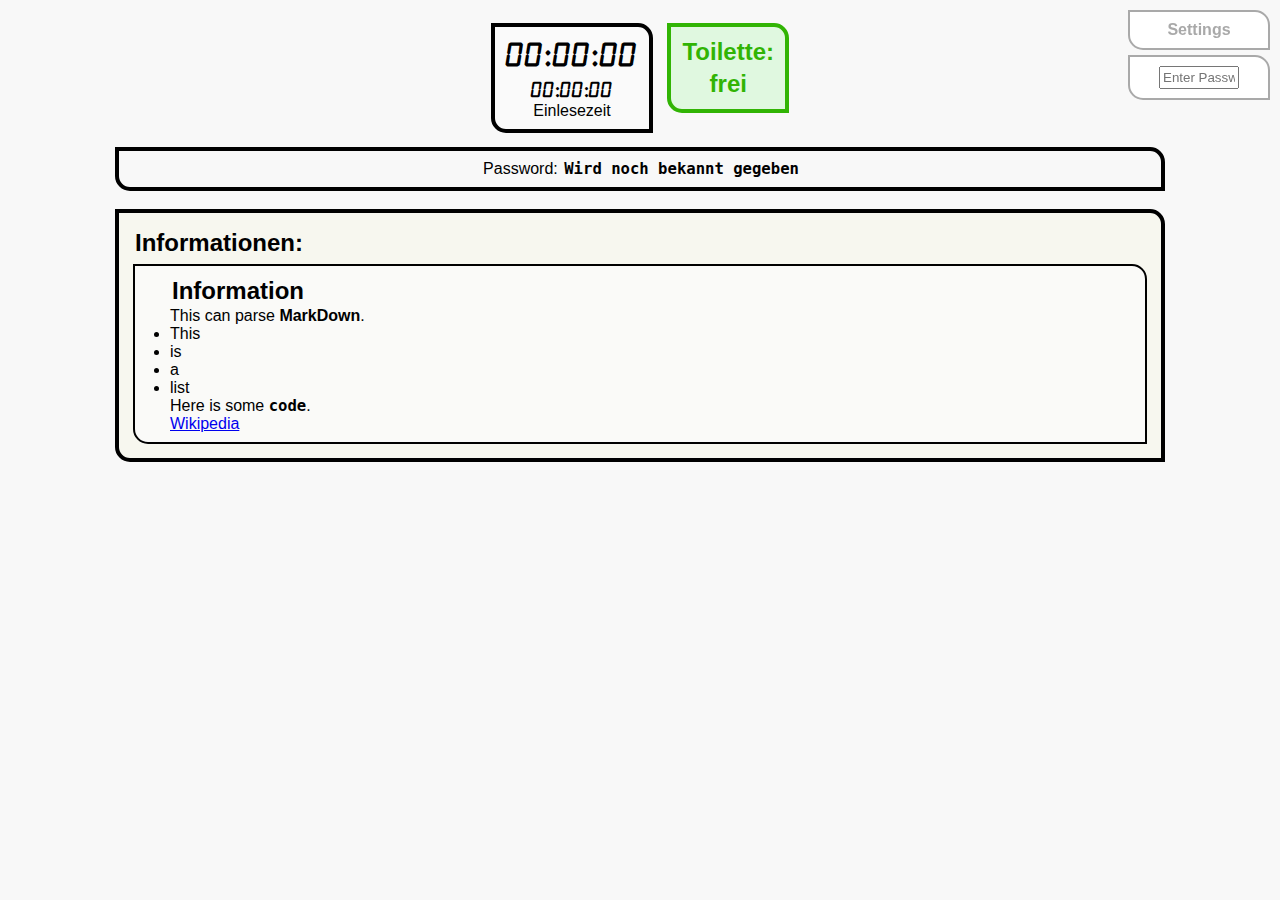
<file: index.html>
<!DOCTYPE html>
<html>

<head>
    <script src="https://ajax.googleapis.com/ajax/libs/jquery/3.1.1/jquery.min.js"></script>

    <link rel="stylesheet" type="text/css" href="lib/style.css">
    <title>ExamTimer</title>
    <meta charset="UTF-8">
</head>

<body>
<div class="overlay wholePage" onclick="toggleSettingsOverlay()" style="display: none;"></div>
<div class="wholePage" style="display: none">
    <div id="settings">
        <div id="settingsTable">
            <table>
                <tr>
                    <th>Show?</th>
                    <th>Element</th>
                    <th>Value</th>
                    <td>
                        <div id="jumpFix"></div>
                    </td>
                </tr>
                <tr>
                    <td>

                    </td>
                    <td>Main Timer</td>
                    <td id="formMain">
                        <input class="timeInput" type="number" id="mainHrs" value="0" min="0" onchange="mainTimerChange()">h
                        <input class="timeInput" type="number" id="mainMin" value="0" min="0" max="60" onchange="mainTimerChange()">m
                        <input class="timeInput" type="number" id="mainSec" value="0" min="0" max="60" onchange="mainTimerChange()">s
                    </td>
                    <td rowspan="2">
                        <div class="buttonsmall startButton" onclick="magicFix(false,startTimer,true);startClick()">
                            Start
                        </div>
                    </td>


                </tr>
                <tr>
                    <td>
                        <input type="checkbox" id="readEnabled" checked="checked" onclick="toggleReadTimer()">
                    </td>
                    <td>Read-Timer</td>
                    <td id="formRead">
                        <input class="timeInput" type="number" id="readHrs" value="0" min="0" onchange="readTimerChange()">h
                        <input class="timeInput" type="number" id="readMin" value="0" min="0" max="60" onchange="readTimerChange()">m
                        <input class="timeInput" type="number" id="readSec" value="0" min="0" max="60" onchange="readTimerChange()">s
                    </td>
                    <td>
                        <div style="visibility:hidden; height:1px" class="buttonsmall">
                            Start
                        </div>
                    </td>
                </tr>
                <tr>
                    <td>
                        <input type="checkbox" id="passwordEnabled" checked="checked" onclick="togglePassword()">
                    </td>
                    <td>Password</td>
                    <td id="formPassword">
                        <input id="password" value="" placeholder="Enter password here" size="40" onkeyup="updatePassword(this)">
                    </td>

                </tr>
            </table>
        </div>

        <br>

        <div id="timerSize">
            <h4>Timer Font-Size</h4>
            <button onclick="incSize('#timerMain',7);incSize('#timerRead');incSize('#readLabel', 1);adjustToiletSign()">+</button>
            <button onclick="decSize('#timerMain',7);decSize('#timerRead');decSize('#readLabel', 1);adjustToiletSign()">-</button>
        </div>

        <div id="toiletSize">
            <h4>Toilet Font-Size</h4>
            <button onclick="incSize('#toiletCaption');incSize('#toiletLabel');adjustToiletSign()">+</button>
            <button onclick="decSize('#toiletCaption');decSize('#toiletLabel');adjustToiletSign()">-</button>
        </div>

        <div id="infoSize">
            <h4>Info Font-Size</h4>
            <button onclick="incInfo()">+</button>
            <button onclick="decInfo()">-</button>
        </div>
        <div id="passwordSize">
            <h4>Password Font-Size</h4>
            <button onclick="incSize('.passwordBox')">+</button>
            <button onclick="decSize('.passwordBox')">-</button>
            </div>
        <br>
        <div><h4>Infotext</h4>
            <textarea id="infoContent" oninput="this.editor.update()" cols="60" rows="10">
            
## Information

This can parse **MarkDown**.

* This
* is
* a
* list

Here is some `code`.

[Wikipedia](https://en.wikipedia.org/wiki/Markdown)
        </textarea>
        </div>
        <br>
        <button onclick="generateStaticLink()">Generate Link from Configuration</button>
    </div>
</div>

<br>

<main class="centerWrapper">
    <div id="timers">
        <h1 id="timerMain">00:00:00</h1>
        <h1 id="timerRead">00:00:00</h1>
        <span id="readLabel">Einlesezeit</span>
    </div>
    <div id="toilet" class="toiletFree" onclick="toggleToilet()">
        <h2 id="toiletCaption">Toilette:</h2>
        <h2 id="toiletLabel">frei</h2>

    </div>
</main>

<div class="passwordBox">
<span class="passwordLabel">Password:</span>
<code id="passwordValue">Wird noch bekannt gegeben</code>
</div>

<div id="infos">
    <h2 id="infoCaption">Informationen:</h2>
    <div id="infoFormatted">
    </div>
</div>


<aside>
    <div class="buttons" id="toggleSettings" onclick="toggleSettingsOverlay()">
        Settings
    </div>
    <div class="buttons startButton" id="startButton" onclick="magicFix(false,startTimer,true);startClick()">
        Start
    </div>
    <div class="buttons" id="stopButton" onclick="magicFix(true,resetTimer,false);stopClick()">
        Stop / Reset
    </div>
    <div class="buttons" id="addTimeToggle" onclick="toggleAddTime(this)" style="display: none">
        Add Time
    </div>
    <div class="buttons" id="updatePasswordBox">
        <input type="text" id="updatePassword" placeholder="Enter Password" onkeyup="updatePassword(this)">
</aside>

<div id="addTimePane" style="display: none">
    <input type="number" id="addedHrs" value="0">
    <input type="number" id="addedMin" value="0" min="0" max="60">
    <input type="number" id="addedSec" value="0" min="0" max="60">
    <div id="addTime" class="buttonsmall" onclick="addTime()">Add Time</div>
</div>



<script>
    var exports = {};
</script>
<script src="lib/sleep.js"></script>
<script src="lib/markdown.js"></script>
<script src="lib/exam.js"></script>
</body>

</html>
</file>
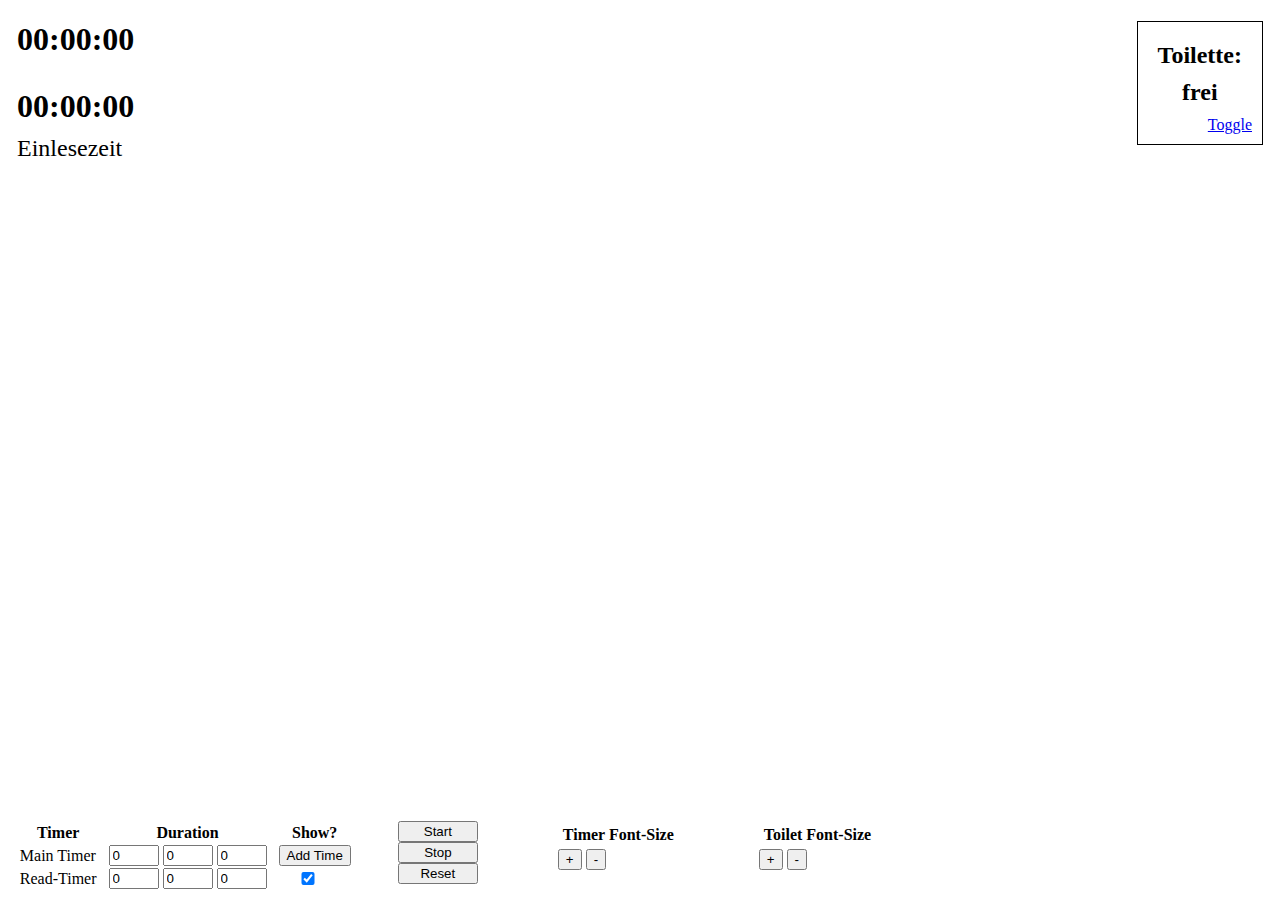
<file: examTimer.html>
<html>
<head>
    <script src="https://ajax.googleapis.com/ajax/libs/jquery/3.1.1/jquery.min.js"></script>
    <style type="text/css">
        body {
            padding: 1vw 1vh;
        }

        td input {
            width: 50px;
        }

        td {
            padding: 0px 5px;
        }

        #timers {
            float: left;
        }

        #toilet {
            float: right;
            border: 1px solid black;
            padding: 10px;
        }

        #settings {
            position: absolute;
            bottom: 1vh;
            left: 1vw;
        }

        #timerControls {
            float: left;
            margin: 0 40px;
        }

        #timerControls button {
            width: 80px;
        }

        table {
            float: left;
        }

        #timerSize {
            float: left;
            margin: 0 40px;
        }

        #toiletSize {
            float: left;
            margin: 0 40px;
        }

        #toiletLabel {
            text-align: center;
        }

        #toiletToggle {
            text-align: right;
            display: block;
        }

        h1 {
            margin: 0 0 30px 0;
        }

        #timerRead {
            margin: 0 0 10px 0;
        }

        #readLabel {
            font-size: 1.5em;
        }

        h2 {
            margin: 10px;
        }

        h4 {
            margin: 5px;
        }

        #addTimePane {
            padding: 5px;
            border: 1px solid black;
            display: inline-block;
            position: absolute;
            background-color: white;
        }

        #addTimePane input {
            width: 50px;
        }



    </style>
</head>
<body>

<div id="timers">
    <h1 id="timerMain">00:00:00</h1>
    <h1 id="timerRead">00:00:00</h1>
    <span id="readLabel">Einlesezeit</span>
</div>

<div id="toilet">
    <h2>Toilette:</h2>
    <h2 id="toiletLabel">frei</h2>
    <a href="." onclick="return toggleToilet()" id="toiletToggle">Toggle</a>
</div>


<div id="settings">
    <table>
        <tr>
            <th>Timer</th>
            <th>Duration</th>
            <th>Show?</th>
        </tr>
        <tr>
            <td>Main Timer</td>
            <td>
                <input type="number" id="mainHrs" value="0" min="0">
                <input type="number" id="mainMin" value="0" min="0" max="60">
                <input type="number" id="mainSec" value="0" min="0" max="60">
            </td>
            <td>
                <button onclick="showAddTimePane(this)">Add Time</button>
            </td>
        </tr>
        <tr>
            <td>Read-Timer</td>
            <td>
                <input type="number" id="readHrs" value="0" min="0">
                <input type="number" id="readMin" value="0" min="0" max="60">
                <input type="number" id="readSec" value="0" min="0" max="60">
            </td>
            <td>
                <input type="checkbox" id="readEnabled" checked="checked" onclick="toggleReadTimer()">
            </td>
        </tr>
    </table>

    <div id="timerControls">
        <button onclick="startTimer()">Start</button>
        <br>
        <button onclick="timer.stop()">Stop</button>
        <br>
        <button onclick="resetTimer()">Reset</button>
    </div>

    <div id="timerSize">
        <h4>Timer Font-Size</h4>
        <button onclick="incSize('h1')">+</button>
        <button onclick="decSize('h1')">-</button>
    </div>

    <div id="toiletSize">
        <h4>Toilet Font-Size</h4>
        <button onclick="incSize('h2')">+</button>
        <button onclick="decSize('h2')">-</button>
    </div>
</div>


<div id="addTimePane" style="display: none">
    <input type="number" id="addedHrs" value="0" min="0">
    <input type="number" id="addedMin" value="0" min="0" max="60">
    <input type="number" id="addedSec" value="0" min="0" max="60"><br>
    <button onclick="addTime()">Add Time</button>
    <button onclick="$('#addTimePane').hide()">Close</button>
</div>


<script>
    var startMillis;

    var maxDurMain,
        maxDurRead;

    var timer = new interval(50, stepDown);

    function stepDown() {
        var diff = Date.now() - startMillis;

        $('#timerMain').html(diffToTime(maxDurMain - diff));
        $('#timerRead').html(diffToTime(maxDurRead - diff));
    }


    function resetTimer() {
        maxDurMain = (
            (parseInt($("#mainHrs").val()) * 3600) +
            (parseInt($("#mainMin").val()) * 60  ) +
            (parseInt($("#mainSec").val())       )   ) * 1000;

        maxDurRead = (
            (parseInt($("#readHrs").val()) * 3600) +
            (parseInt($("#readMin").val()) * 60  ) +
            (parseInt($("#readSec").val())       )   ) * 1000;

        $('#timerMain').html(diffToTime(maxDurMain));
        $('#timerRead').html(diffToTime(maxDurRead));
    }

    function startTimer() {
        startMillis = Date.now();

        maxDurMain = (
            (parseInt($("#mainHrs").val()) * 3600) +
            (parseInt($("#mainMin").val()) * 60  ) +
            (parseInt($("#mainSec").val())       )   ) * 1000;

        maxDurRead = (
            (parseInt($("#readHrs").val()) * 3600) +
            (parseInt($("#readMin").val()) * 60  ) +
            (parseInt($("#readSec").val())       )   ) * 1000;


        timer.run();
    }
    
    function showAddTimePane(elem) {
        var pane = $("#addTimePane");

        pane.offset($(elem).offset());
        pane.show();
    }

    function addTime() {
        addedTime = (
            (parseInt($("#addedHrs").val()) * 3600) +
            (parseInt($("#addedMin").val()) * 60  ) +
            (parseInt($("#addedSec").val())       )   ) * 1000;

        startMillis += addedTime;

        $('#addTimePane').hide();
    }

    function diffToTime(diff) {
        if (diff < 0) {
            return "00:00:00"
        }

        var hrs = Math.floor(diff / 3600000);
        var min = Math.floor((diff % 3600000) / 60000);
        var sec = Math.floor((diff % 60000) / 1000);

        return (hrs < 10 ? "0" + hrs : hrs) + ":" + (min < 10 ? "0" + min : min) + ":" + (sec < 10 ? "0" + sec : sec);
    }


    function toggleReadTimer() {
        if (!$('#readEnabled')[0].checked) {
            $('#timerRead').hide();
            $('#readLabel').hide();
        } else {
            $('#timerRead').show();
            $('#readLabel').show();
        }

    }


    // https://gist.github.com/manast/1185904
    function interval(duration, fn) {
        this.baseline = undefined;

        this.run = function () {
            if (this.baseline === undefined) {
                this.baseline = new Date().getTime();
            }
            fn();
            var end = new Date().getTime();
            this.baseline += duration;

            var nextTick = duration - (end - this.baseline);
            if (nextTick < 0) {
                nextTick = 0
            }
            (function (i) {
                i.timer = setTimeout(function () {
                    i.run(end)
                }, nextTick)
            }(this))
        };

        this.stop = function () {
            clearTimeout(this.timer)
        }
    }


    function toggleToilet() {
        if ($('#toiletLabel').html() == "frei") {
            $('#toiletLabel').html("besetzt")
        } else {
            $('#toiletLabel').html("frei")
        }

        return false;
    }

    function incSize(elem) {
        var fontSize = parseInt($(elem).css("font-size"));
        fontSize = (fontSize + 5) + "px";
        $(elem).css({'font-size': fontSize});
    }

    function decSize(elem) {
        var fontSize = parseInt($(elem).css("font-size"));
        fontSize = (fontSize - 5) + "px";
        $(elem).css({'font-size': fontSize});
    }
</script>
</body>
</html>
</file>
<file: lib/style.css>
@font-face {
    font-family: alarmClock;
    src: url('alarmclock.ttf');
}

* {
    padding: 0;
    margin: 0;
    font-family: sans-serif;
}

body {
    /*weg, falls keine Hintergrundfarben gewünscht*/
    background-color: #F8F8F8;
}

div {
    border: 2px solid black;
    margin: 5px;
    padding: 1vh;
    border-top-right-radius: 15px;
    border-bottom-left-radius: 15px;
}

#settings div {
    display: inline-block;
}

body > div,
#timers,
#toilet {
    border: 4px solid;
}

h1,
h2,
span,
input,
button {
    padding: 2px;
}

input {
width: 60%;
}

.timeInput {
    min-width: 40px;
    max-width: 150px;
    width: 20%;

    text-align: right;
}

#settings div {
    display: inline-block;
    background-color: white;
}

body {
    text-align: center;
}

#timers {
    position:relative;
    display: inline-block;
    vertical-align: top;
    /*weg, falls keine Hintergrundfarben gewünscht*/
    background-color: #FAFAFA;
}

#timerMain,
#timerRead {
    font-family: alarmClock;
}

#timerRead {
    font-size: 20px;
    margin-bottom: 0;
    padding-bottom: 0;
}

#readLabel {
    margin-top: 0;
    padding-top: 0;
}

#settings {
    display: inline-block;
    vertical-align: middle;
    z-index: 2;
    margin: 200px 0 0 0;
    background: rgba(255, 255, 255, 0.7);
}

#settingsTable {
    background-color: rgba(100%, 100%, 100%, 1);
    display: inline-block;
}

#jumpFix {
    width: 45px;
    border: none;
}

aside {
    position: fixed;
    top: 5px;
    right: 5px;
    z-index: 6;
}

code {
    font-family: monospace;
    font-size: 1.2em;
    font-weight: bold;
}

.buttons {
    border-color: darkgrey;
    color: darkgrey;
    background-color: white;
    font-weight: bold;
    width: 120px;
}

.buttons:hover,
.buttonactive {
    color: white;
    background-color: darkgrey;
    border-color: darkgrey;
    font-weight: bold;
    width: 120px;
}

.buttonsmall {
    padding: 5px;
    margin: 0;
    border-color: grey;
    color: grey;
    border-top-right-radius: 5px;
    border-bottom-left-radius: 5px;

}

.buttonsmall:hover {
    color: black;
    border-color: black;
}

#settings #settingsTable #addTime,
aside #startButton,
aside #stopButton {
    display: none;
}

#infos {
    width: 80%;
    margin: 1vh auto;
    text-align: left;
    display: inline-block;
    /*weg, falls keine Hintergrundfarben gewünscht*/
    background-color: #f7f7ef;
}

.passwordBox {
    width: 80%;
    text-align: center;
    margin: 1vh auto;
}

#infoCaption {
    margin: 5px;
}

div:has(>#infoContent) {
    width: 90%;
    min-height: 500px;
}

#infoContent {
    width: 100%;
    height: 100%;
    overflow: auto;
}

#toilet {
position:relative;
    display: inline-block;
    height: 100%;
    vertical-align: text-bottom;
}

#infoFormatted {
    padding-left: 35px;
    /*weg, falls keine Hintergrundfarben gewünscht*/
    background-color: #FAFAF8;
}

.toiletFree {
    border-color: #31B404;
    color: #31B404;
    background-color: #E0F8E0;
}

.toiletOccupied {
    border-color: #FE2E2E;
    color: #FE2E2E;
    background-color: #F6CECE;
}

.overlay {
    background-color: rgba(100%, 100%, 100%, 0.8);
    z-index: 2;
    border-radius: 0px;
}

.wholePage {
    margin: 0;
    border: 0;
    padding: 0;
    position: fixed;
    left: 0;
    top: 0;
    z-index: 3;
    width: 100vw;
    height: 100vh;
    text-align: center;
}

#addTimePane {
    position: absolute;
    width: 200px;
    margin: 0;
    background-color: white;
}
</file>
